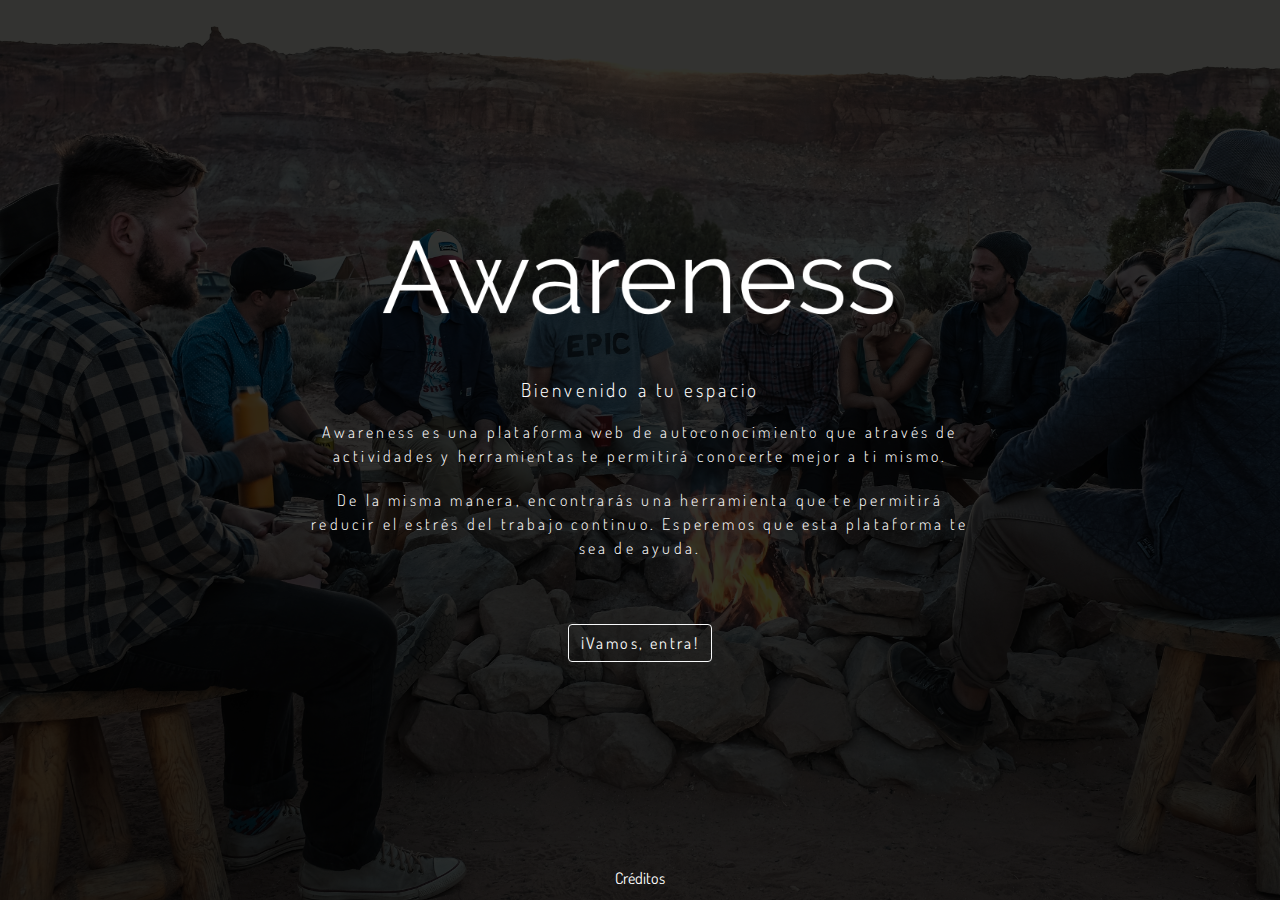
<file: index.html>
<!DOCTYPE html>
<html>

<head>
    <meta charset="UTF-8">
    <title></title>
    <link rel="stylesheet" href="https://maxcdn.bootstrapcdn.com/bootstrap/4.0.0/css/bootstrap.min.css" integrity="sha384-Gn5384xqQ1aoWXA+058RXPxPg6fy4IWvTNh0E263XmFcJlSAwiGgFAW/dAiS6JXm" crossorigin="anonymous">
    <script src="https://code.jquery.com/jquery-3.2.1.slim.min.js" integrity="sha384-KJ3o2DKtIkvYIK3UENzmM7KCkRr/rE9/Qpg6aAZGJwFDMVNA/GpGFF93hXpG5KkN" crossorigin="anonymous"></script>
    <script src="https://cdnjs.cloudflare.com/ajax/libs/popper.js/1.12.9/umd/popper.min.js" integrity="sha384-ApNbgh9B+Y1QKtv3Rn7W3mgPxhU9K/ScQsAP7hUibX39j7fakFPskvXusvfa0b4Q" crossorigin="anonymous"></script>
    <script src="https://maxcdn.bootstrapcdn.com/bootstrap/4.0.0/js/bootstrap.min.js" integrity="sha384-JZR6Spejh4U02d8jOt6vLEHfe/JQGiRRSQQxSfFWpi1MquVdAyjUar5+76PVCmYl" crossorigin="anonymous"></script>
    <link rel="stylesheet" href="./public/css/estilos.css">
</head>

<body>
    <div class="fondo-negro">
        <div class="container h-100">
            <div class="row h-95 justify-content-center align-items-center">
                <div class="col-12">
                    <img src="public/img/awareness.png" class="rounded mx-auto d-block" alt="...">
                    <p class="text-center principal-text">Bienvenido a tu espacio</p>
                    <p class="text-center secondary-text"> Awareness es una plataforma web de autoconocimiento que através de actividades y herramientas te permitirá conocerte mejor a ti mismo. </p>
                    <p class="text-center secondary-text">De la misma manera, encontrarás una herramienta que te permitirá reducir el estrés del trabajo continuo. Esperemos que esta plataforma te sea de ayuda. </p>
                    <button id="btn-menu" type="button" class="btn btn-outline-light flex-center btn-principal-page">¡Vamos, entra!</button>
                </div>
            </div>
            <div class="row h-5 justify-content-center align-items-center">
                <div class="col-12 text-center">
                    <span id="creditos2" class="creditosTxt">Créditos</span>
                </div>
            </div>
        </div>
    </div>
    <!-- Modal Créditos -->
    <div class="modal fade" id="modal_creditos2" tabindex="-1" role="dialog" aria-labelledby="exampleModalCenterTitle" aria-hidden="true">
        <div class="modal-dialog modal-dialog-centered" role="document">
            <div class="modal-content">
                <div class="modal-header">
                    <h5 class="modal-title" id="exampleModalLongTitle">Créditos</h5>
                    <button type="button" class="close" data-dismiss="modal" aria-label="Close">
                        <span aria-hidden="true">&times;</span>
                    </button>
                </div>
                <div class="modal-body">
                    <div class="row">
                        <div class="col-6">
                            <img data-src="holder.js/200x200" class="rounded float-left" alt="200x200" style="width: 100px; height: 100px;" src="public/img/logo.png" data-holder-rendered="true">
                            <img data-src="holder.js/200x200" class="rounded float-left" alt="200x200" style="width: 100px; height: 100px;" src="public/img/luis.jpg" data-holder-rendered="true">
                        </div>
                        <div class="col-6">
                            <img data-src="holder.js/200x200" class="rounded float-left" alt="200x200" style="width: 100px; height: 100px;" src="public/img/logo_mau.png" data-holder-rendered="true">
                            <img data-src="holder.js/200x200" class="rounded float-left" alt="200x200" style="width: 100px; height: 100px;" src="public/img/mauricio.jpg" data-holder-rendered="true">
                        </div>
                    </div>
                    <div class="row top-buffer"></div>
                    <div class="col-12 text-center">
                        <p class="margin-credits">Luis Jorge Lozano Domínguez</p>
                        <a href="mailto:lozanoluisjorge@gmail.com">lozanoluisjorge@gmail.com</a>
                        <p class="margin-credits">Mauricio Arturo Ibarra Corona</p>
                        <a href="mailto:mauricio_ic19@outlook.com">mauricio_ic19@outlook.com</a>
                    </div>
                </div>
                <div class="modal-footer">
                    <button type="button" class="btn btn-secondary" data-dismiss="modal">Cerrar</button>
                </div>
            </div>
        </div>
    </div>
</body>
<script type="text/javascript" src="public/js/index-functions.js"></script>

</html>
</file>
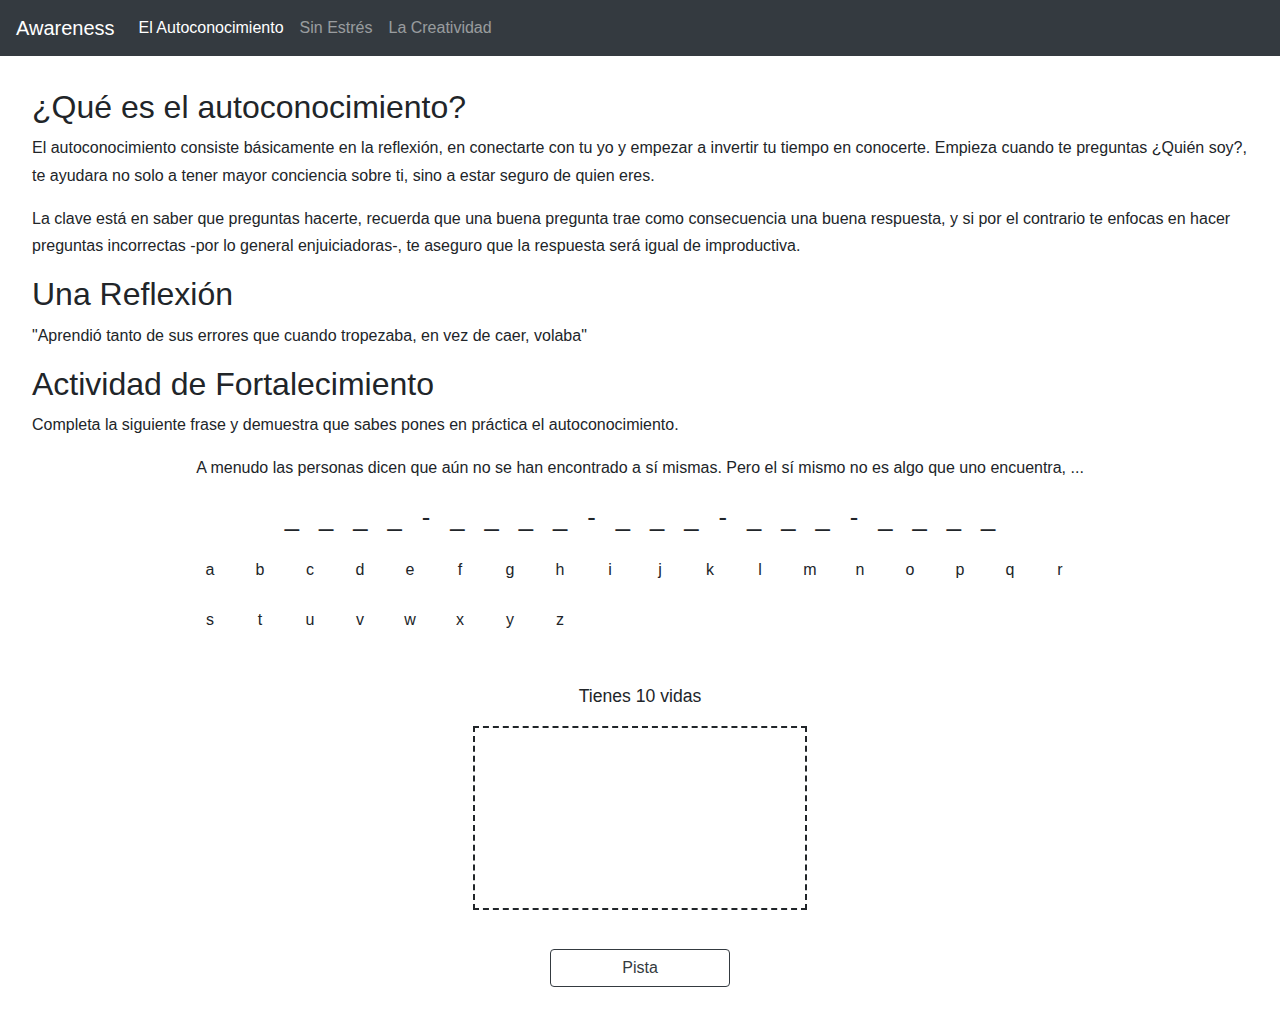
<file: autoconocimiento.html>
<!DOCTYPE html>
<html>

<head>
    <meta charset="UTF-8">
    <title>El Autoconocimiento</title>
    <link rel="stylesheet" type="text/css" href="public/css/gameStyle.css">
    <link rel="stylesheet" type="text/css" href="public/css/navbarStyle.css">
    <link rel="stylesheet" href="https://maxcdn.bootstrapcdn.com/bootstrap/4.0.0/css/bootstrap.min.css" integrity="sha384-Gn5384xqQ1aoWXA+058RXPxPg6fy4IWvTNh0E263XmFcJlSAwiGgFAW/dAiS6JXm" crossorigin="anonymous">
    <script src="https://code.jquery.com/jquery-3.2.1.slim.min.js" integrity="sha384-KJ3o2DKtIkvYIK3UENzmM7KCkRr/rE9/Qpg6aAZGJwFDMVNA/GpGFF93hXpG5KkN" crossorigin="anonymous"></script>
    <script src="https://cdnjs.cloudflare.com/ajax/libs/popper.js/1.12.9/umd/popper.min.js" integrity="sha384-ApNbgh9B+Y1QKtv3Rn7W3mgPxhU9K/ScQsAP7hUibX39j7fakFPskvXusvfa0b4Q" crossorigin="anonymous"></script>
    <script src="https://maxcdn.bootstrapcdn.com/bootstrap/4.0.0/js/bootstrap.min.js" integrity="sha384-JZR6Spejh4U02d8jOt6vLEHfe/JQGiRRSQQxSfFWpi1MquVdAyjUar5+76PVCmYl" crossorigin="anonymous"></script>
</head>

<body>
    <nav class="navbar navbar-expand-lg navbar-dark bg-dark">
        <a class="navbar-brand" href="index.html">
        Awareness
    </a>
        <button class="navbar-toggler" type="button" data-toggle="collapse" data-target="#navbarSupportedContent" aria-controls="navbarSupportedContent" aria-expanded="false" aria-label="Toggle navigation">
            <span class="navbar-toggler-icon"></span>
        </button>
        <div class="collapse navbar-collapse" id="navbarSupportedContent">
            <ul class="navbar-nav mr-auto">
                <li class="nav-item active">
                    <a class="nav-link" href="#">El Autoconocimiento</a>
                </li>
                <li class="nav-item">
                    <a class="nav-link" href="player.html">Sin Estrés<span class="sr-only">(current)</span></a>
                </li>
                <li class="nav-item">
                    <a class="nav-link" href="creatividad.html">La Creatividad</a>
                </li>
        </div>
    </nav>
    <div class="row contenido">
        <div class="col-12">
            <div class="row">
                <div class="col-12">
                    <h2>¿Qué es el autoconocimiento?</h2>
                </div>
                <div class="col-12 ">
                    <p>El autoconocimiento consiste básicamente en la reflexión, en conectarte con tu yo y empezar a invertir tu tiempo en conocerte. Empieza cuando te preguntas ¿Quién soy?, te ayudara no solo a tener mayor conciencia sobre ti, sino a estar seguro de quien eres.</p>
                </div>
                <div class="col-12 ">
                    <p>La clave está en saber que preguntas hacerte, recuerda que una buena pregunta trae como consecuencia una buena respuesta, y si por el contrario te enfocas en hacer preguntas incorrectas -por lo general enjuiciadoras-, te aseguro que la respuesta será igual de improductiva.</p>
                </div>
            </div>
            <div class="row">
                <div class="col-12">
                    <h2>Una Reflexión</h2>
                </div>
                <div class="col-12 ">
                    <p>"Aprendió tanto de sus errores que cuando tropezaba, en vez de caer, volaba"</p>
                </div>
            </div>
            <div class="row">
                <div class="col-12">
                    <h2>Actividad de Fortalecimiento</h2>
                </div>
                <div class="col-12 ">
                    <p>Completa la siguiente frase y demuestra que sabes pones en práctica el autoconocimiento.</p>
                </div>
                <div class="col-12 text-center">
                    <p id="catagoryName"></p>
                    <div id="hold">
                    </div>
                    <div id="buttons">
                    </div>
                    <p id="mylives"></p>
                    <p id="clue"></p>
                    <canvas id="stickman" class="canvas" strokeStyle="#212529">Navegador no soportado para utilizar Canvas de HTML5</canvas>
                    <div class="container">
                        <button id="hint" class="btn btn-outline-dark">Pista</button>
                        <button id="reset" class="no-display btn btn-outline-dark">Reiniciar</button>
                    </div>
                </div>
            </div>
        </div>
    </div>
</body>
<script src="public/js/game-functions.js"></script>

</html>
</file>
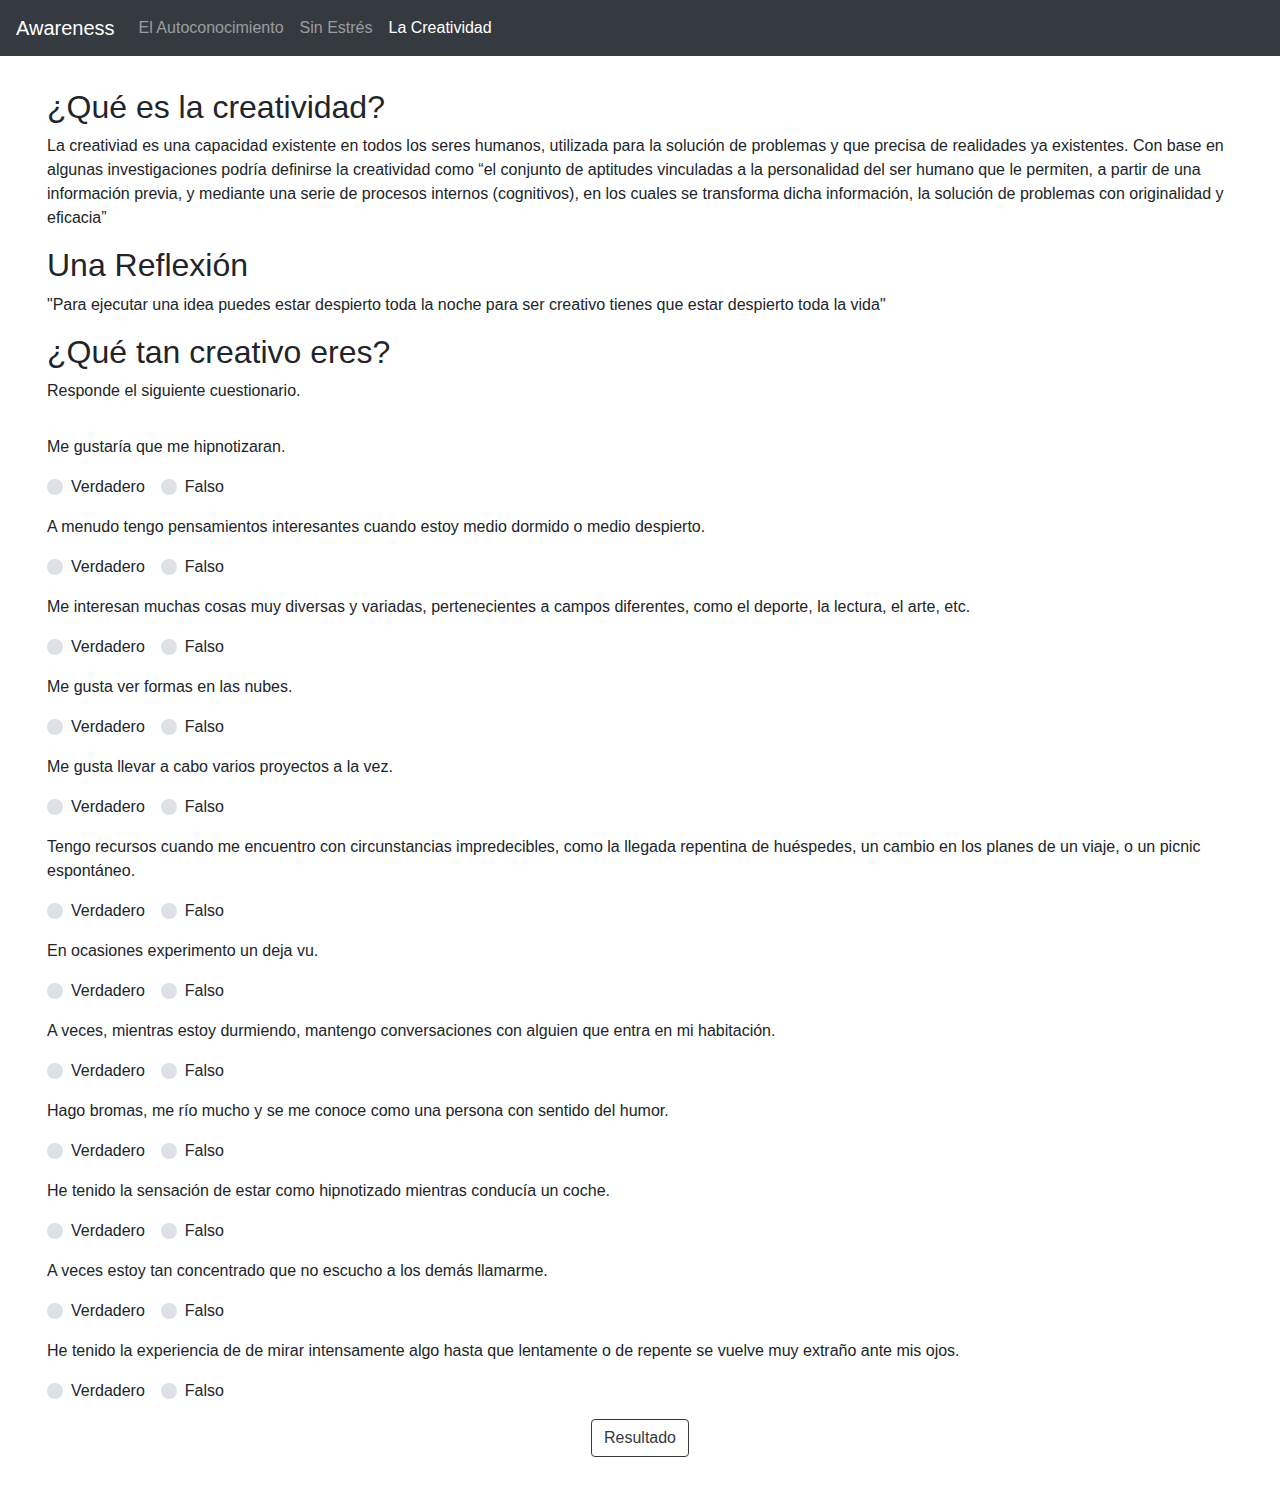
<file: creatividad.html>
<!DOCTYPE html>
<html>

<head>
    <meta charset="UTF-8">
    <title>La Creatividad</title>
    <link rel="stylesheet" type="text/css" href="public/css/navbarStyle.css">
    <link rel="stylesheet" type="text/css" href="public/css/creativityStyle.css">
    <link rel="stylesheet" href="https://maxcdn.bootstrapcdn.com/bootstrap/4.0.0/css/bootstrap.min.css" integrity="sha384-Gn5384xqQ1aoWXA+058RXPxPg6fy4IWvTNh0E263XmFcJlSAwiGgFAW/dAiS6JXm" crossorigin="anonymous">
    <script src="https://code.jquery.com/jquery-3.2.1.slim.min.js" integrity="sha384-KJ3o2DKtIkvYIK3UENzmM7KCkRr/rE9/Qpg6aAZGJwFDMVNA/GpGFF93hXpG5KkN" crossorigin="anonymous"></script>
    <script src="https://cdnjs.cloudflare.com/ajax/libs/popper.js/1.12.9/umd/popper.min.js" integrity="sha384-ApNbgh9B+Y1QKtv3Rn7W3mgPxhU9K/ScQsAP7hUibX39j7fakFPskvXusvfa0b4Q" crossorigin="anonymous"></script>
    <script src="https://maxcdn.bootstrapcdn.com/bootstrap/4.0.0/js/bootstrap.min.js" integrity="sha384-JZR6Spejh4U02d8jOt6vLEHfe/JQGiRRSQQxSfFWpi1MquVdAyjUar5+76PVCmYl" crossorigin="anonymous"></script>
</head>

<body>
    <nav class="navbar navbar-expand-lg navbar-dark bg-dark">
        <a class="navbar-brand" href="index.html">
        Awareness
    </a>
        <button class="navbar-toggler" type="button" data-toggle="collapse" data-target="#navbarSupportedContent" aria-controls="navbarSupportedContent" aria-expanded="false" aria-label="Toggle navigation">
            <span class="navbar-toggler-icon"></span>
        </button>
        <div class="collapse navbar-collapse" id="navbarSupportedContent">
            <ul class="navbar-nav mr-auto">
                <li class="nav-item">
                    <a class="nav-link" href="autoconocimiento.html">El Autoconocimiento</a>
                </li>
                <li class="nav-item">
                    <a class="nav-link" href="player.html">Sin Estrés<span class="sr-only">(current)</span></a>
                </li>
                <li class="nav-item active">
                    <a class="nav-link" href="#">La Creatividad</a>
                </li>
        </div>
    </nav>
    <div class="row contenido">
        <div class="col-12">
            <div class="row">
                <div class="col-12">
                    <h2>¿Qué es la creatividad?</h2>
                </div>
                <div class="col-12 ">
                    <p>La creativiad es una capacidad existente en todos los seres humanos, utilizada para la solución de problemas y que precisa de realidades ya existentes. Con base en algunas investigaciones podría definirse la creatividad como “el conjunto de aptitudes vinculadas a la personalidad del ser humano que le permiten, a partir de una información previa, y mediante una serie de procesos internos (cognitivos), en los cuales se transforma dicha información, la solución de problemas con originalidad y eficacia”</p>
                </div>
            </div>
            <div class="row">
                <div class="col-12">
                    <h2>Una Reflexión</h2>
                </div>
                <div class="col-12 ">
                    <p> "Para ejecutar una idea puedes estar despierto toda la noche para ser creativo tienes que estar despierto toda la vida"</p>
                </div>
            </div>
            <div class="row">
                <div class="col-12">
                    <h2>¿Qué tan creativo eres?</h2>
                </div>
                <div class="col-12 ">
                    <p>Responde el siguiente cuestionario.</p>
                </div>
                <div id="container-questions" class="col-12">
                </div>
                <div id="resultado" class="col-12">
                </div>
            </div>
        </div>
    </div>
</body>
<script src="public/js/creativity-functions.js"></script>

</html>
</file>
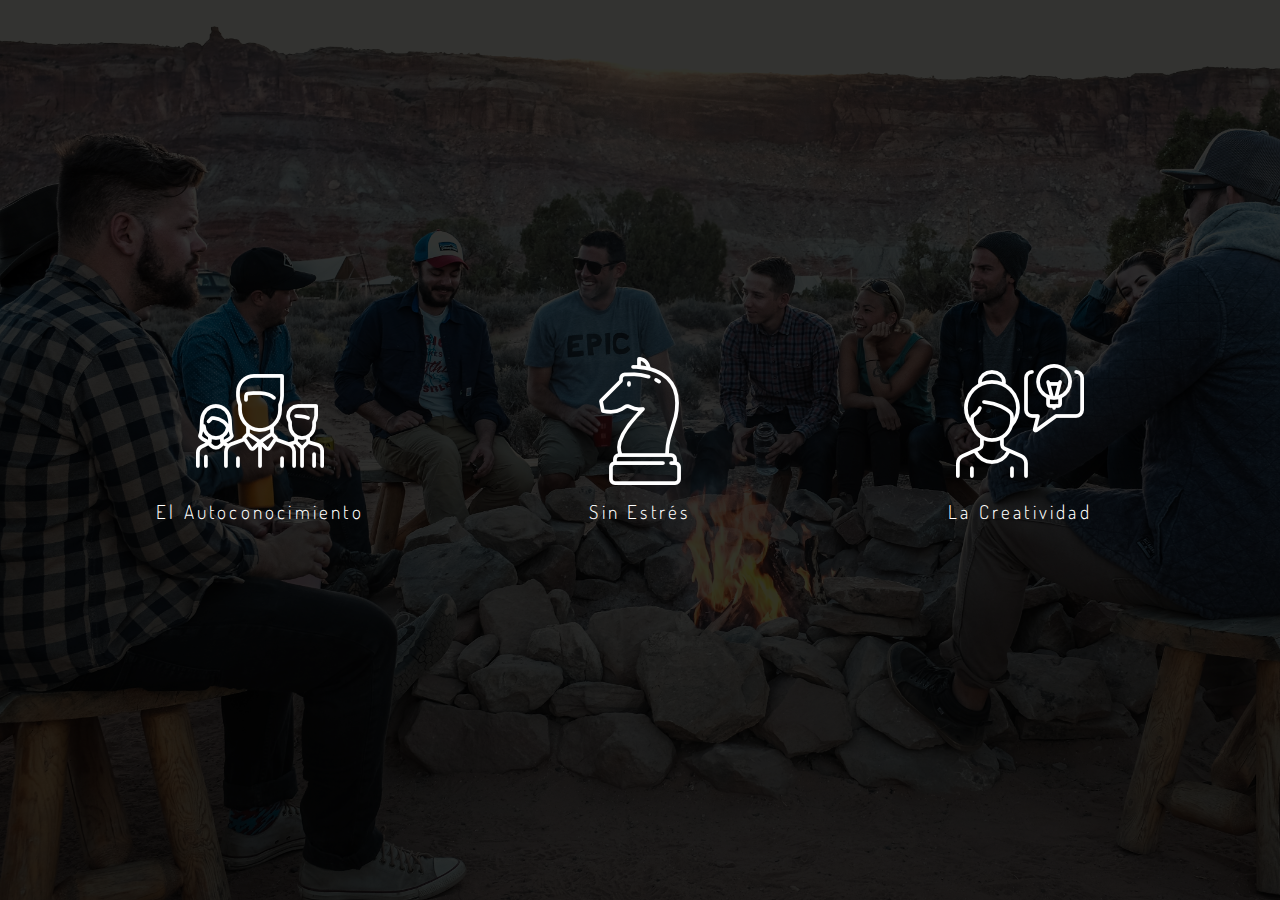
<file: menu.html>
<!DOCTYPE html>
<html>

<head>
    <meta charset="UTF-8">
    <title></title>
    <link rel="stylesheet" href="https://maxcdn.bootstrapcdn.com/bootstrap/4.0.0/css/bootstrap.min.css" integrity="sha384-Gn5384xqQ1aoWXA+058RXPxPg6fy4IWvTNh0E263XmFcJlSAwiGgFAW/dAiS6JXm" crossorigin="anonymous">
    <script src="https://code.jquery.com/jquery-3.2.1.slim.min.js" integrity="sha384-KJ3o2DKtIkvYIK3UENzmM7KCkRr/rE9/Qpg6aAZGJwFDMVNA/GpGFF93hXpG5KkN" crossorigin="anonymous"></script>
    <script src="https://cdnjs.cloudflare.com/ajax/libs/popper.js/1.12.9/umd/popper.min.js" integrity="sha384-ApNbgh9B+Y1QKtv3Rn7W3mgPxhU9K/ScQsAP7hUibX39j7fakFPskvXusvfa0b4Q" crossorigin="anonymous"></script>
    <script src="https://maxcdn.bootstrapcdn.com/bootstrap/4.0.0/js/bootstrap.min.js" integrity="sha384-JZR6Spejh4U02d8jOt6vLEHfe/JQGiRRSQQxSfFWpi1MquVdAyjUar5+76PVCmYl" crossorigin="anonymous"></script>
    <link rel="stylesheet" href="./public/css/estilos.css">
</head>

<body>
    <div class="fondo-negro">
        <div class="container h-100">
            <div class="row h-100 justify-content-center align-items-center">
                <div id="autoconocimiento" class="col-4 menu-option">
                    <img src="public/img/autoconocimiento.png" class="rounded mx-auto d-block" alt="...">
                    <p class="text-center principal-text">El Autoconocimiento</p>
                </div>
                <div id="estres" class="col-4 menu-option">
                    <img src="public/img/estres.png" class="rounded mx-auto d-block" alt="...">
                    <p class="text-center principal-text">Sin Estrés</p>
                </div>
                <div id="creatividad" class="col-4 menu-option">
                    <img src="public/img/creatividad.png" class="rounded mx-auto d-block" alt="...">
                    <p class="text-center principal-text">La Creatividad</p>
                </div>
            </div>
        </div>
    </div>
</body>
<script src="public/js/menu-functions.js"></script>

</html>
</file>
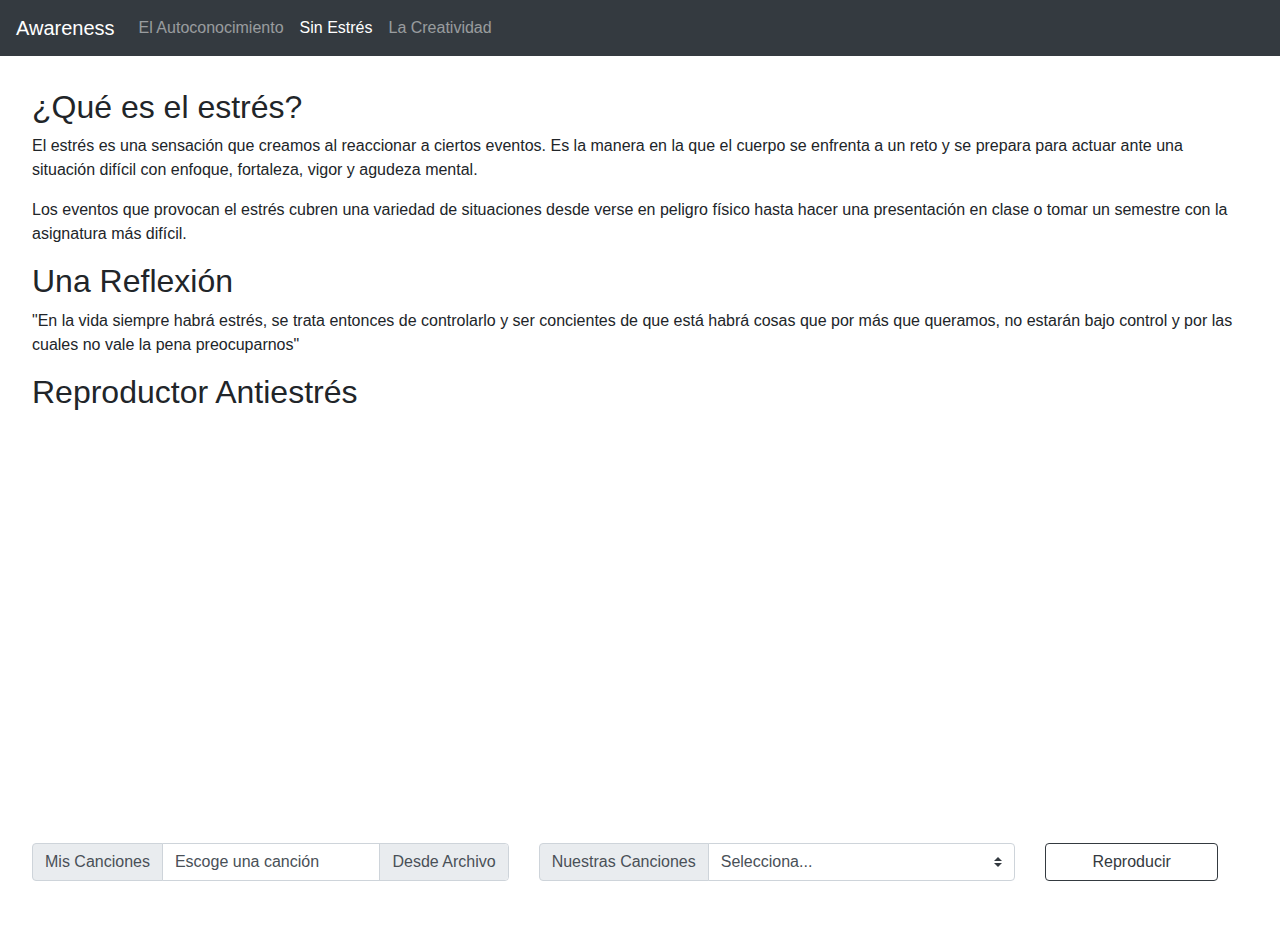
<file: player.html>
<!DOCTYPE html>
<html lang="en">

<head>
    <meta charset="UTF-8">
    <title>Reproductor</title>
    <meta name="viewport" content="width=device-width">
    <script defer src="./public/js/player.js"></script>
    <link rel="stylesheet" href="./public/css/playerStyle.css">
    <link rel="stylesheet" href="https://maxcdn.bootstrapcdn.com/bootstrap/4.0.0/css/bootstrap.min.css" integrity="sha384-Gn5384xqQ1aoWXA+058RXPxPg6fy4IWvTNh0E263XmFcJlSAwiGgFAW/dAiS6JXm" crossorigin="anonymous">
    <script src="https://code.jquery.com/jquery-3.2.1.slim.min.js" integrity="sha384-KJ3o2DKtIkvYIK3UENzmM7KCkRr/rE9/Qpg6aAZGJwFDMVNA/GpGFF93hXpG5KkN" crossorigin="anonymous"></script>
    <script src="https://cdnjs.cloudflare.com/ajax/libs/popper.js/1.12.9/umd/popper.min.js" integrity="sha384-ApNbgh9B+Y1QKtv3Rn7W3mgPxhU9K/ScQsAP7hUibX39j7fakFPskvXusvfa0b4Q" crossorigin="anonymous"></script>
    <script src="https://maxcdn.bootstrapcdn.com/bootstrap/4.0.0/js/bootstrap.min.js" integrity="sha384-JZR6Spejh4U02d8jOt6vLEHfe/JQGiRRSQQxSfFWpi1MquVdAyjUar5+76PVCmYl" crossorigin="anonymous"></script>
</head>

<body>
    <nav class="navbar navbar-expand-lg navbar-dark bg-dark">
        <a class="navbar-brand" href="index.html">
        Awareness
    </a>
        <button class="navbar-toggler" type="button" data-toggle="collapse" data-target="#navbarSupportedContent" aria-controls="navbarSupportedContent" aria-expanded="false" aria-label="Toggle navigation">
            <span class="navbar-toggler-icon"></span>
        </button>
        <div class="collapse navbar-collapse" id="navbarSupportedContent">
            <ul class="navbar-nav mr-auto">
                <li class="nav-item">
                    <a class="nav-link" href="autoconocimiento.html">El Autoconocimiento</a>
                </li>
                <li class="nav-item active">
                    <a class="nav-link" href="#">Sin Estrés<span class="sr-only">(current)</span></a>
                </li>
                <li class="nav-item">
                    <a class="nav-link" href="creatividad.html">La Creatividad</a>
                </li>
        </div>
    </nav>
    <div class="row contenido">
        <div class="row">
            <div class="col-12">
                <h2>¿Qué es el estrés?</h2>
            </div>
            <div class="col-12 ">
                <p>El estrés es una sensación que creamos al reaccionar a ciertos eventos. Es la manera en la que el cuerpo se enfrenta a un reto y se prepara para actuar ante una situación difícil con enfoque, fortaleza, vigor y agudeza mental.</p>
            </div>
            <div class="col-12 ">
                <p>Los eventos que provocan el estrés cubren una variedad de situaciones desde verse en peligro físico hasta hacer una presentación en clase o tomar un semestre con la asignatura más difícil.</p>
            </div>
        </div>
        <div class="row">
            <div class="col-12">
                <h2>Una Reflexión</h2>
            </div>
            <div class="col-12 ">
                <p>"En la vida siempre habrá estrés, se trata entonces de controlarlo y ser concientes de que está habrá cosas que por más que queramos, no estarán bajo control y por las cuales no vale la pena preocuparnos"
                </p>
            </div>
        </div>
        <div class="row w-100">
            <div class="col-12 title-player">
                <h2>Reproductor Antiestrés</h2>
            </div>
            <div class="col-12">
                <div id="viz"></div>
            </div>
        </div>
        <div class="row w-100 control-player">
            <div class="col-5">
                <div class="input-group mb-3">
                    <div class="input-group-prepend">
                        <span class="input-group-text">Mis Canciones</span>
                    </div>
                    <div class="custom-file">
                        <input type="file" class="custom-file-input" id="input-src">
                        <label class="custom-file-label" for="inputGroupFile01">Escoge una canción</label>
                    </div>
                </div>
            </div>
            <div class="col-5">
                <div class="input-group mb-3">
                    <div class="input-group-prepend">
                        <label class="input-group-text" for="inputGroupSelect01">Nuestras Canciones</label>
                    </div>
                    <select class="custom-select" id="input-list">
                        <option value="none" disabled selected hidden>Selecciona...</option>
                    </select>
                </div>
                <div id="source">
                    <audio id="src-audio" crossorigin="anonymous" />
                </div>
            </div>
            <div class="col-2">
                <button id="play-safari" type="button" class="btn btn-outline-dark btn-block">Reproducir</button>
            </div>
        </div>
    </div>
    </div>
</body>

</html>
</file>
<file: public/css/estilos.css>
@import url('https://fonts.googleapis.com/css?family=Dosis');

*
{
    font-family: 'Dosis';
}

body,
html
{
    width: 100%;
    height: 100%;
}

body
{
    background-image: url('../../public/img/fondo.jpg');
    background-repeat: no-repeat;
    background-size: cover;
}

.fondo-negro
{
    position: absolute;

    width: 100%;
    height: 100%;

    background-color: rgba(0, 0, 0, .8);
}

.flex-center
{
    display: flex;

    margin: auto;

    justify-content: center;
}

.h-95
{
    height: 95% !important;
}

.h-5
{
    height: 5% !important;
}

/* ----- Estilos ----- */

.principal-text
{
    font-size: 1.2rem;
    font-weight: 300;

    margin-top: .8rem;
    margin-bottom: 1rem;

    letter-spacing: .2rem;

    color: white;
}

.secondary-text
{
    font-size: 1rem;
    font-weight: 300;

    width: 60%;
    margin: auto;
    margin-top: .8rem;
    margin-bottom: 2rem;
    margin-bottom: 20px;

    letter-spacing: .2rem;

    color: white;
}

.btn-principal-page
{
    margin-top: 4rem;

    letter-spacing: .15rem;
}

.margin-credits
{
    margin-top: 0;
    margin-top: 1rem;
    margin-bottom: 0rem;
}

.creditosTxt
{
    cursor: pointer;

    color: white !important;
}

.menu-option
{
    max-width: calc(33.333333% - 30px) !important;
    margin-right: 15px !important;
    margin-left: 15px !important;
    padding: 0 !important;

    cursor: pointer;
}
</file>
<file: public/css/gameStyle.css>
/* 
* Game Style
*/

body
{
    font-family: 'HelveticaNeue-Light', 'Helvetica Neue Light', 'Helvetica Neue', Helvetica, Arial, 'Lucida Grande', sans-serif;
    font-size: 18px;

    height: 100%;

    text-align: center;

    color: #fff;
    background: #e7333e;
}

.wrapper
{
    width: 100%;
    width: 49%;
    margin: 0 auto;
    margin-top: 2rem;
    margin-bottom: 2rem;
}
.wrapper:after
{
    display: table;
    clear: both;

    content: '';
}

.canvas
{
    padding: 15px;

    color: #212529;
    border: #212529 dashed 2px;

    fill-color: #212529;
}

h1,
h2,
h3
{
    font-family: 'Roboto', sans-serif;
    font-weight: 100;

    margin: 5px 0;
}

h1
{
    font-family: Comfortaa, Helvetica;
    font-size: 2.2em;
}

h2
{
    font-size: 1.2em;
}

p
{
    font-family: Comfortaa, Helvetica;
    font-size: 1em;
    line-height: 1.7rem;
}

#alphabet
{
    max-width: 900px;
    margin: 15px auto;
    padding: 0;
}
#alphabet:after
{
    display: table;
    clear: both;

    content: '';
}

#alphabet li
{
    line-height: 1 !important;

    float: left;

    width: 40px;
    height: 40px;
    margin: 0 10px 10px 0;
    padding-top: 10px;

    list-style: none;

    cursor: pointer;

    color: #212529;
    border: solid 1px #fff;
           border-radius: 5px;
    background: #fff;

    -khtml-border-radius: 5px;
}
#alphabet li:hover
{
    color: #fff;
    border: solid 1px #fff;
    background: #212529;
}

#my-word
{
    display: block;
    display: block;

    margin: 0;
    padding: 0;
}

#my-word li
{
    font-size: 1.6em;

    position: relative;

    display: inline-block;

    margin: 0;
    padding: 0 10px;

    list-style: none;
}

.active-game
{
    cursor: default;
    -webkit-transition: all .3s ease-in-out;
       -moz-transition: all 1s ease-in;
       -moz-transition: all .3s ease-in-out;

    opacity: .4;

    filter: alpha(opacity=40);
}
.active-game:hover
{
    -webkit-transition: all .3s ease-in-out;
    -webkit-transition: all .3s ease-in-out;
       -moz-transition: all 1s ease-in;
       -moz-transition: all .3s ease-in-out;
       -moz-transition: all 1s ease-in;
       -moz-transition: all .3s ease-in-out;

    opacity: .4;

    filter: alpha(opacity=40);
}

#mylives
{
    font-size: 1.1em;

    display: block;

    margin-top: 2rem;

    text-align: center;
}

button
{
    font-size: 1.2em;

    width: 180px;
    margin: 10px;
    padding: 18px 10px;

    cursor: pointer;
    text-decoration: none;

    color: #fff;
    border: solid 1px #fff;
           border-radius: 5px;
    outline: none;
    background: #c1d72e;

    -khtml-border-radius: 5px;
}
button:hover
{
    -webkit-transition: all .3s ease-in-out;
            transition: all .3s ease-in-out;

    color: #c1d72e;
    border: solid 1px #fff;
    background: #fff;
}

@media (max-width: 767px)
{
    #alphabet
    {
        padding: 0 0 0 15px;
    }
}
@media (max-width: 480px)
{
    #alphabet
    {
        padding: 0 0 0 25px;
    }
}

/*
* My Styles
 */

html,
body
{
    height: 100%;
}

.particles-js-canvas-el
{
    position: absolute;
    top: 0 !important;
    left: 0 !important;
}

canvas
{
    z-index: -1;
}

.no-display
{
    display: none !important;
}

.contenido
{
    padding: 2rem;
}


.btn
{
    margin-top: 2rem;
}
</file>
<file: public/css/navbarStyle.css>
.img-navbar
{
    margin-right: 10px;
}
</file>
<file: public/css/creativityStyle.css>
.contenido
{
    margin: 0 !important;
    padding: 2rem;
}

.pregunta
{
    margin-top: 1rem;
    margin-bottom: 1rem;
}

#container-questions > :last-child
{
    display: block;

    margin: auto;
    margin-top: 1rem;

    justify-content: center;
    align-content: center;
}

#resultado
{
    margin-top: 1rem;
}
</file>
<file: public/css/playerStyle.css>
h1
{
    color: white;
}

#source
{
    display: none;
}

#viz
{
    position: relative;

    width: 300px;
    height: 200px;
    margin: 3em auto;
}

a
{
    color: #39f;
}

.viz-seg
{
    position: absolute;
    top: 0;
    left: 0;

    width: 100%;
    height: 100%;

    border-radius: 50% 0;
    background-color: rgba(0, 0, 255, .1);

    will-change: transform;
}

#thefile
{
    position: fixed;
    z-index: 100;
    top: 10px;
    left: 10px;
}

#canvas
{
    position: fixed;
    top: 0;
    left: 0;

    width: 100%;
    height: 100%;
}

audio
{
    position: fixed;
    bottom: 10px;
    left: 10px;

    width: calc(100% - 20px);
}


h1
{
    color: white;
}

#source
{
    display: none;
}

#viz
{
    position: relative;

    width: 300px;
    height: 200px;
    margin: 3em auto;
}

a
{
    color: #39f;
}

.viz-seg
{
    position: absolute;
    top: 0;
    left: 0;

    width: 100%;
    height: 100%;

    border-radius: 50% 0;
    background-color: rgba(0, 0, 255, .1);

    will-change: transform;
}

#thefile
{
    position: fixed;
    z-index: 100;
    top: 10px;
    left: 10px;
}

#canvas
{
    position: fixed;
    top: 0;
    left: 0;

    width: 100%;
    height: 100%;
}

audio
{
    position: fixed;
    bottom: 10px;
    left: 10px;

    width: calc(100% - 20px);
}

.custom-file-input:lang(en) ~ .custom-file-label::after
{
    content: 'Desde Archivo' !important;
}

.contenido
{
    margin: 0 !important;
    padding: 2rem;
}

.control-player
{
    margin-top: 4rem;
}

.title-player
{
    margin-bottom: 4rem;
}
</file>
